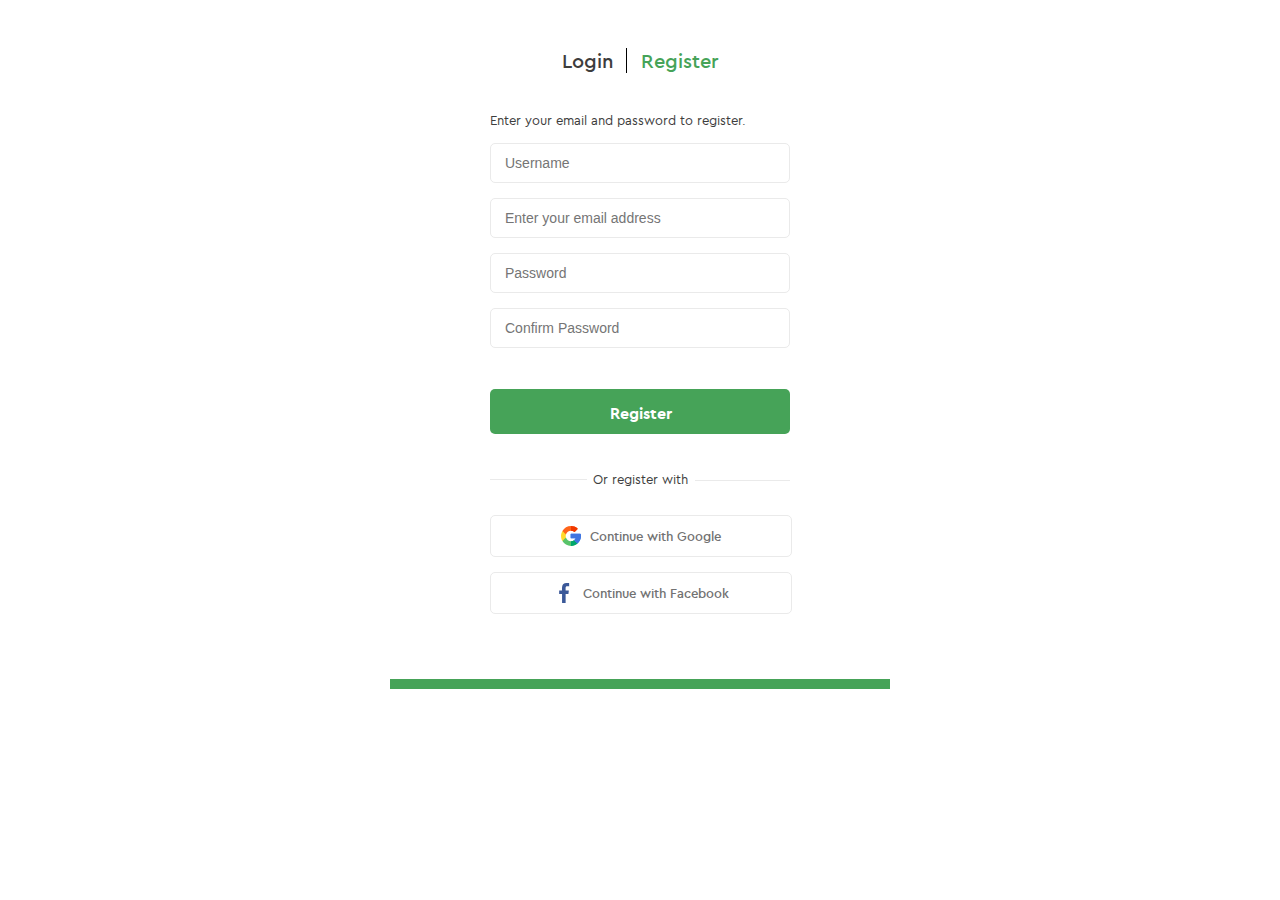
<file: Registration.html>
<!DOCTYPE html>
<html lang="en">
<head>
    <meta charset="UTF-8">
    <meta name="viewport" content="width=device-width, initial-scale=1.0">
    <title>Greenshop — Registration</title>
    <link rel="icon" href="images/icon.svg">
    <link rel="stylesheet" href="scss/preproc.css">
    <link rel="stylesheet" href="css/style.css">
</head>
<body>
    <div class="container">
        <div id="box_model">
            <span>Login</span>
            <span >Register</span>
                                                                                                                              
        </div>
        <p class="text">
            Enter your email and password to register.
        </p>
        <form action="#" method="post">
            <input type="text" name="username" placeholder="Username" autocomplete="off">
            <input type="email" name="email" placeholder="Enter your email address" autocomplete="off">
            <input type="password" name="password" placeholder="Password" autocomplete="off">
            <input type="password" name="password" placeholder="Confirm Password" autocomplete="off" id="lowest_input">
            <button type="submit">Register</button>
        </form>
        <p class="text_mb">
            Or register with
        </p>

        <a href="#">
            <img src="images/google_1.svg">        
           Continue with Google
        </a>

        <a href="#">
        <img src="images/facebook_1.svg">
            Continue with Facebook
        </a>
    </div>

</body>
</html>
</file>
<file: scss/preproc.css>
@import "registr.css";
@font-face {
  font-family: "cera_proregular";
  src: url("../fonts/CeraPro-Regular/cerapro-regular-webfont.eot");
  src: url("../fonts/CeraPro-Regular/cerapro-regular-webfont.eot?#iefix") format("embedded-opentype"), url("../fonts/CeraPro-Regular/cerapro-regular-webfont.woff2") format("woff2"), url("../fonts/CeraPro-Regular/cerapro-regular-webfont.woff") format("woff"), url("../fonts/CeraPro-Regular/cerapro-regular-webfont.ttf") format("truetype"), url("../fonts/CeraPro-Regular/cerapro-regular-webfont.svg#cera_proregular") format("svg");
  font-weight: normal;
  font-style: normal;
}
@font-face {
  font-family: "cera_promedium";
  src: url("../fonts/CeraPro-Medium/cerapro-medium-webfont.eot");
  src: url("../fonts/CeraPro-Medium/cerapro-medium-webfont.eot?#iefix") format("embedded-opentype"), url("../fonts/CeraPro-Medium/cerapro-medium-webfont.woff2") format("woff2"), url("../fonts/CeraPro-Medium/cerapro-medium-webfont.woff") format("woff"), url("../fonts/CeraPro-Medium/cerapro-medium-webfont.ttf") format("truetype"), url("../fonts/CeraPro-Medium/cerapro-medium-webfont.svg#cera_promedium") format("svg");
  font-weight: normal;
  font-style: normal;
}
@font-face {
  font-family: "cera_probold";
  src: url("../fonts/CeraPro-Bold/cerapro-bold-webfont.eot");
  src: url("../fonts/CeraPro-Bold/cerapro-bold-webfont.eot?#iefix") format("embedded-opentype"), url("../fonts/CeraPro-Bold/cerapro-bold-webfont.woff2") format("woff2"), url("../fonts/CeraPro-Bold/cerapro-bold-webfont.woff") format("woff"), url("../fonts/CeraPro-Bold/cerapro-bold-webfont.ttf") format("truetype"), url("../fonts/CeraPro-Bold/cerapro-bold-webfont.svg#cera_probold") format("svg");
  font-weight: normal;
  font-style: normal;
}
@font-face {
  font-family: "cera_problack";
  src: url("../fonts/CeraPro-Black/cerapro-black-webfont.eot");
  src: url("../fonts/CeraPro-Black/cerapro-black-webfont.eot?#iefix") format("embedded-opentype"), url("../fonts/CeraPro-Black/cerapro-black-webfont.woff2") format("woff2"), url("../fonts/CeraPro-Black/cerapro-black-webfont.woff") format("woff"), url("../fonts/CeraPro-Black/cerapro-black-webfont.ttf") format("truetype"), url("../fonts/CeraPro-Black/cerapro-black-webfont.svg#cera_problack") format("svg");
  font-weight: normal;
  font-style: normal;
}
@font-face {
  font-family: "cera_prolight";
  src: url("../fonts/CeraPro-Light/cerapro-light-webfont.eot");
  src: url("../fonts/CeraPro-Light/cerapro-light-webfont.eot?#iefix") format("embedded-opentype"), url("../fonts/CeraPro-Light/cerapro-light-webfont.woff2") format("woff2"), url("../fonts/CeraPro-Light/cerapro-light-webfont.woff") format("woff"), url("../fonts/CeraPro-Light/cerapro-light-webfont.ttf") format("truetype"), url("../fonts/CeraPro-Light/cerapro-light-webfont.svg#cera_prolight") format("svg");
  font-weight: normal;
  font-style: normal;
}
.home_container {
  margin: auto;
  padding-top: 30px;
  max-width: 1200px;
  display: flex;
  justify-content: space-between;
  align-items: center;
  box-sizing: border-box;
  border-bottom: 0.3px solid rgba(70, 163, 88, 0.5);
  margin-bottom: 15px;
}
.home_container .logo {
  position: relative;
  top: -7px;
}
.home_container .login {
  position: relative;
  top: -10px;
  border-radius: 6px;
  background: #46a358;
  display: flex;
  padding: 7px 17px 7px 17px;
  text-decoration: none;
  justify-content: center;
  align-items: center;
  font-weight: 500;
  font-size: 16px;
  color: #fff;
  font-family: "cera_promedium";
  white-space: nowrap;
}
.home_container .login:before {
  content: "";
  background-image: url(../images/Logout.svg);
  width: 20px;
  height: 20px;
  margin-right: 3px;
}
.home_container .login:hover {
  background: #3b8947;
  color: #f0f0f0;
}
.home_container .home_list {
  display: flex;
  list-style: none;
  gap: 50px;
}
.home_container .home_list li {
  min-width: 45px;
}
.home_container .home_list li a {
  text-align: center;
  text-decoration: none;
  position: relative;
  top: 5px;
  font-weight: 400;
  font-size: 16px;
  color: #3d3d3d;
  display: block;
  font-family: "cera_proregular";
}
.home_container .home_list li a:hover {
  font-weight: 700;
  font-family: "cera_probold";
  transition: 20ms;
}
.home_container .home_list li:after {
  height: 3px;
  background-color: transparent;
  content: "";
  display: block;
  margin-top: 25px;
  transition: 20ms;
}
.home_container .home_list li:hover:after {
  background-color: #46a358;
}
.home_container .home_list li:first-of-type {
  min-width: 50px;
}
.home_container .home_list .drop {
  min-width: 85px;
  position: relative;
}
.home_container .home_list .drop .drop_down {
  position: absolute;
  list-style: none;
  padding-top: 35px;
  top: 29px;
  left: -50px;
  min-width: 190px;
  opacity: 0;
  height: 0;
}
.home_container .home_list .drop .drop_down li {
  background: #edf6ee;
  padding-left: 14px;
  padding-top: 8px;
  padding-bottom: 8px;
  display: none;
}
.home_container .home_list .drop .drop_down li:after {
  display: none;
}
.home_container .home_list .drop .drop_down li:hover {
  background: #1a712a;
}
.home_container .home_list .drop .drop_down li:hover a {
  font-weight: 700;
  font-size: 16px;
  color: #fff;
  font-family: "cera_probold";
}
.home_container .home_list .drop .drop_down li a {
  text-align: start;
  top: 0px;
  font-weight: 400;
  font-size: 16px;
  color: #3d3d3d;
  font-family: "cera_proregular";
}
.home_container .home_list .drop:hover .drop_down {
  opacity: 1;
  height: auto;
  transition: 0.2s;
}
.home_container .home_list .drop:hover .drop_down li {
  display: block;
}
.home_container .home_list .drop2 {
  position: relative;
}
.home_container .home_list .drop2 svg {
  position: absolute;
  top: 15px;
  left: 170px;
  width: 7px;
  height: 10px;
  fill: none;
}
.home_container .home_list .drop2 svg path {
  fill: #3D3D3D;
  overflow: hidden;
}
.home_container .home_list .drop2:hover .drop_down2 {
  opacity: 1;
  height: auto;
  transition: 20ms;
}
.home_container .home_list .drop2:hover .drop_down2 li a {
  text-align: start;
  top: 0px;
  font-weight: 400;
  font-size: 16px;
  color: #3d3d3d;
  font-family: "cera_proregular";
}
.home_container .home_list .drop2:hover svg {
  transform: rotate(180deg);
}
.home_container .home_list .drop2:hover svg path {
  fill: white;
  overflow: hidden;
}
.home_container .home_list .drop2 .drop_down2 {
  position: absolute;
  left: 190px;
  bottom: -72px;
  list-style: none;
  min-width: 180px;
  opacity: 0;
  height: 0;
  padding-left: 2px;
}
.home_container .home_list .drop2 .drop_down2 li:hover {
  background: #1a712a;
}
.home_container .home_list .drop2 .drop_down2 li:hover a {
  font-weight: 700;
  font-size: 16px;
  color: #fff;
  font-family: "cera_probold";
}

.banner .banner_container {
  background: linear-gradient(135deg, #f5f5f5 0%, #f5f5f5 100%);
  display: flex;
  flex-wrap: wrap;
  max-width: 1200px;
  margin: auto;
  margin-bottom: 46px;
}
.banner .banner_container article {
  max-width: 560px;
  padding-left: 40px;
  padding-top: 68px;
}
.banner .banner_container article h4 {
  font-weight: 500;
  font-size: 14px;
  line-height: 114%;
  letter-spacing: 0.1em;
  text-transform: uppercase;
  color: #3d3d3d;
  margin-bottom: 7px;
  font-family: "cera_promedium";
}
.banner .banner_container article h1 {
  font-weight: 900;
  font-size: 70px;
  line-height: 100%;
  text-transform: uppercase;
  color: #3d3d3d;
  margin-bottom: 5px;
  display: block;
  height: 140px;
  font-family: "cera_problack";
}
.banner .banner_container article h1 span {
  display: inline-flex;
  position: relative;
  color: #46a358;
}
.banner .banner_container article a {
  display: inline-flex;
  text-decoration: none;
  border-radius: 6px;
  padding: 10px 26px 10px;
  background: #46a358;
  align-items: center;
  font-weight: 700;
  font-size: 16px;
  line-height: 125%;
  text-transform: uppercase;
  color: #fff;
  font-family: "cera_probold";
}
.banner .banner_container article a:hover {
  background: #3b8947;
  color: #f0f0f0;
  transform: scale(0.96);
  transition: 20ms;
}
.banner .banner_container #promotion_text {
  font-weight: 400;
  font-size: 14px;
  line-height: 171%;
  color: #727272;
  margin-bottom: 45px;
  font-family: "cera_proregular";
  padding-right: 10px;
}
.banner .banner_container img {
  margin-left: 93px;
  padding-top: 5px;
}

.categories .categories_container {
  max-width: 1200px;
  margin: auto;
  display: flex;
  justify-content: space-between;
  flex-wrap: wrap;
  margin-bottom: 90px;
}
.categories .categories_container .leftside_bar {
  max-width: 310px;
  background: #fbfbfb;
}
.categories .categories_container .leftside_bar h3 {
  font-family: "cera_probold";
  margin: 14px 0px 20px 18px;
  font-weight: 700;
  font-size: 18px;
  line-height: 89%;
  color: #3d3d3d;
}
.categories .categories_container .leftside_bar ul {
  list-style: none;
  margin-bottom: 380px;
  margin-left: 30px;
}
.categories .categories_container .leftside_bar li {
  min-height: 40px;
}
.categories .categories_container .leftside_bar li a {
  text-decoration: none;
  font-weight: 400;
  font-size: 15px;
  line-height: 107%;
  color: #3d3d3d;
  font-family: "cera_proregular";
}
.categories .categories_container .leftside_bar li a:hover {
  color: #46a358;
  font-weight: 700;
  font-family: "cera_probold";
  transition: 25ms;
}
.categories .categories_container .right_content {
  max-width: 840px;
}
.categories .categories_container .right_content .flex1 {
  display: flex;
  justify-content: space-between;
  margin-bottom: 31px;
  align-items: center;
  flex-wrap: wrap;
}
.categories .categories_container .right_content .flex1 ul {
  display: flex;
  list-style: none;
  flex-wrap: wrap;
}
.categories .categories_container .right_content .flex1 ul li {
  text-align: center;
  min-width: 110px;
}
.categories .categories_container .right_content .flex1 ul li a {
  font-family: "cera_proregular";
  text-decoration: none;
  font-weight: 400;
  font-size: 15px;
  line-height: 107%;
  color: #3d3d3d;
  display: inline-block;
}
.categories .categories_container .right_content .flex1 ul li a:hover {
  font-family: "cera_probold";
  font-weight: 700;
  font-size: 15px;
  line-height: 107%;
  color: #46a358;
  transition: 20ms;
}
.categories .categories_container .right_content .flex1 ul li a:hover:after {
  background-color: #46a358;
  transition: 20ms;
  content: "";
}
.categories .categories_container .right_content .flex1 ul li a:after {
  height: 3px;
  background-color: transparent;
  content: "";
  display: block;
  transition: 20ms;
  margin-top: 7px;
}
.categories .categories_container .right_content .flex1 p {
  font-family: "cera_proregular";
  text-decoration: none;
  font-weight: 400;
  font-size: 15px;
  line-height: 107%;
  color: #3d3d3d;
  position: relative;
  top: -5px;
  display: inline-flex;
}
.categories .categories_container .right_content .flex1 p:after {
  content: "";
  background-image: url(../images/arrow_down.svg);
  width: 16px;
  height: 16px;
  background-size: cover;
  margin-left: 5px;
  position: relative;
  bottom: -1px;
}
.categories .categories_container .right_content .flex2 {
  display: flex;
  justify-content: space-between;
  flex-wrap: wrap;
}
.categories .categories_container .right_content .flex2 article {
  max-width: 258px;
  position: relative;
  margin-bottom: 70px;
}
.categories .categories_container .right_content .flex2 article .hidden_icons {
  position: absolute;
  display: flex;
  list-style: none;
  gap: 26px;
  bottom: 65px;
  left: calc(50% - 80px);
  opacity: 0;
}
.categories .categories_container .right_content .flex2 article .hidden_icons li {
  border-radius: 4px;
  width: 20px;
  height: 20px;
  background: #fff;
  padding: 8px;
}
.categories .categories_container .right_content .flex2 article .hidden_icons li a {
  min-width: inherit;
}
.categories .categories_container .right_content .flex2 article .hidden_icons li:hover svg path {
  fill: #46a358;
  transition: 20ms;
}
.categories .categories_container .right_content .flex2 article .hidden_icons li:hover #addtofavourite_icon path {
  stroke: #46a358;
  transition: 20ms;
  fill: #46a358;
}
.categories .categories_container .right_content .flex2 article .hidden_icons svg path {
  fill: #3d3d3d;
}
.categories .categories_container .right_content .flex2 article .hidden_icons #zoomhidden_icon {
  position: relative;
  bottom: 1px;
}
.categories .categories_container .right_content .flex2 article .hidden_icons #addtofavourite_icon {
  position: relative;
  left: 1px;
  top: 1px;
}
.categories .categories_container .right_content .flex2 article .hidden_icons #addtofavourite_icon path {
  fill: #3d3d3d;
  stroke-width: 0.9;
  stroke: #3d3d3d;
  stroke-linecap: round;
}
.categories .categories_container .right_content .flex2 article:hover .hidden_icons {
  opacity: 1;
  transition: 20ms;
}
.categories .categories_container .right_content .flex2 article:hover:before {
  opacity: 1;
  transition: 20ms;
}
.categories .categories_container .right_content .flex2 article:nth-last-child(-n+3) {
  margin-bottom: 0px;
}
.categories .categories_container .right_content .flex2 article:last-of-type {
  margin-bottom: 0px;
}
.categories .categories_container .right_content .flex2 article:before {
  height: 1px;
  content: "";
  display: block;
  opacity: 0;
  background-color: #46a358;
}
.categories .categories_container .right_content .flex2 article .sale {
  position: absolute;
  left: 0;
  top: 14px;
  background-color: #46a358;
  padding: 8px 7px 8px 7px;
  font-weight: 500;
  font-size: 16px;
  line-height: 100%;
  color: #fff;
  font-family: "cera_promedium";
}
.categories .categories_container .right_content .flex2 article a {
  text-decoration: none;
  font-family: "cera_proregular";
  font-weight: 400;
  font-size: 16px;
  line-height: 100%;
  color: #3d3d3d;
}
.categories .categories_container .right_content .flex2 article a:hover {
  color: #46a358;
  transition: 20ms;
}
.categories .categories_container .right_content .flex2 article p {
  padding-top: 6px;
  display: flex;
  font-family: "cera_probold";
  font-weight: 700;
  font-size: 18px;
  line-height: 89%;
  color: #46a358;
}
.categories .categories_container .right_content .flex2 article p span {
  font-weight: 400;
  font-size: 18px;
  line-height: 89%;
  color: #a5a5a5;
  font-family: "cera_proregular";
  margin-left: 16px;
}
.categories .categories_container .right_content .flex2 article p span:after {
  height: 2px;
  width: 100%;
  display: block;
  content: "";
  background-color: #cbcbcb;
  position: relative;
  bottom: 8px;
  left: 1px;
}
.categories .categories_container .right_content .flex2 article img {
  margin-bottom: 12px;
}
.categories .categories_pagination {
  max-width: 1200px;
  margin: auto;
  display: flex;
  flex-wrap: wrap;
  justify-content: flex-end;
  box-sizing: border-box;
  margin-bottom: 94px;
}
.categories .categories_pagination ul {
  display: flex;
  list-style: none;
  gap: 10px;
  align-items: center;
}
.categories .categories_pagination ul li {
  border: 1px solid #e5e5e5;
  border-radius: 4px;
  min-width: 40px;
  overflow: hidden;
}
.categories .categories_pagination ul li a {
  font-family: "cera_prolight";
  font-weight: 300;
  font-size: 18px;
  line-height: 89%;
  color: #3d3d3d;
  display: flex;
  text-decoration: none;
  justify-content: center;
  padding: 10px 0px 10px 0px;
  stroke-width: 1.3;
  stroke: #3D3D3D;
  overflow: hidden;
}
.categories .categories_pagination ul li a svg {
  width: 8px;
  height: 14px;
  fill: none;
  position: relative;
  top: 1px;
  left: 1px;
}
.categories .categories_pagination ul li a svg path {
  stroke-linecap: round;
  stroke-linejoin: round;
}
.categories .categories_pagination ul li a:hover {
  font-family: "cera_probold";
  font-weight: 700;
  font-size: 18px;
  line-height: 89%;
  color: #fff;
  stroke: #fff;
  stroke-width: 3;
  overflow: hidden;
}
.categories .categories_pagination ul li:hover {
  background: #46a358;
  border-color: #46a358;
  overflow: hidden;
}
.categories .categories_pagination ul li:hover a {
  font-family: "cera_probold";
  font-weight: 700;
  font-size: 18px;
  line-height: 89%;
  color: #fff;
  stroke: #fff;
  stroke-width: 3;
  stroke-opacity: 1;
  overflow: hidden;
}
.categories .categories_pagination ul li:last-of-type {
  padding: 1px 0px 1px 0px;
}

.blog .blog_container {
  max-width: 1200px;
  margin: auto;
}
.blog .blog_container .top_flex {
  display: flex;
  justify-content: space-between;
}
.blog .blog_container .top_flex .top_flex_left, .blog .blog_container .top_flex .top_flex_right {
  max-width: 586px;
  display: flex;
  position: relative;
  background: #fbfbfb;
}
.blog .blog_container .top_flex .top_flex_left img, .blog .blog_container .top_flex .top_flex_right img {
  mix-blend-mode: multiply;
  position: absolute;
  top: -50px;
}
.blog .blog_container .top_flex .top_flex_left article, .blog .blog_container .top_flex .top_flex_right article {
  padding-top: 37px;
  margin-right: 30px;
  text-align: right;
  padding-left: 270px;
}
.blog .blog_container .top_flex .top_flex_left article h3, .blog .blog_container .top_flex .top_flex_right article h3 {
  font-weight: 900;
  font-size: 18px;
  line-height: 133%;
  text-transform: uppercase;
  text-align: right;
  color: #3d3d3d;
  font-family: "cera_problack";
  margin-bottom: 9px;
}
.blog .blog_container .top_flex .top_flex_left article p, .blog .blog_container .top_flex .top_flex_right article p {
  font-weight: 400;
  font-size: 14px;
  line-height: 171%;
  text-align: right;
  color: #727272;
  font-family: "cera_proregular";
  margin-bottom: 25px;
}
.blog .blog_container .top_flex .top_flex_left article a, .blog .blog_container .top_flex .top_flex_right article a {
  text-decoration: none;
  font-weight: 500;
  font-size: 14px;
  line-height: 143%;
  color: #fff;
  font-family: "cera_promedium";
  display: inline-flex;
  border-radius: 6px;
  background: #46a358;
  padding: 10px 28px 10px 28px;
  margin-bottom: 46px;
}
.blog .blog_container .top_flex .top_flex_left article a:hover, .blog .blog_container .top_flex .top_flex_right article a:hover {
  background: #3b8947;
  color: #f0f0f0;
  transform: scale(0.96);
  transition: 20ms;
}
.blog .blog_container .top_flex .top_flex_left article a:hover:after, .blog .blog_container .top_flex .top_flex_right article a:hover:after {
  transform: scale(0.96);
  transition: 20ms;
}
.blog .blog_container .top_flex .top_flex_left article a:after, .blog .blog_container .top_flex .top_flex_right article a:after {
  content: "";
  background-image: url(../images/arrow_right_2.svg);
  width: 18px;
  height: 18px;
  position: relative;
  top: 2px;
  margin-left: 6px;
}
.blog .blog_container .top_flex .top_flex_right article h3:last-of-type {
  padding-left: 114px;
}
.blog .blog_container .blog_middle_block {
  text-align: center;
  padding-top: 138px;
}
.blog .blog_container .blog_middle_block h2 {
  font-weight: 700;
  font-size: 30px;
  line-height: 53%;
  color: #3d3d3d;
  font-family: "cera_probold";
  margin-bottom: 15px;
}
.blog .blog_container .blog_middle_block p {
  font-weight: 400;
  font-size: 14px;
  line-height: 171%;
  color: #727272;
  font-family: "cera_proregular";
  margin-bottom: 35px;
}
.blog .blog_container .bottom_flex {
  display: flex;
  flex-wrap: wrap;
  margin-bottom: 140px;
}
.blog .blog_container .bottom_flex article {
  max-width: 268px;
  background: #fbfbfb;
  padding-bottom: 13px;
}
.blog .blog_container .bottom_flex article h4 {
  padding-top: 9px;
  margin-bottom: 4px;
  padding-left: 15px;
  font-weight: 500;
  font-size: 14px;
  line-height: 114%;
  color: #46a358;
  font-family: "cera_promedium";
  display: flex;
}
.blog .blog_container .bottom_flex article h4 span {
  margin-left: 10px;
  display: inline-flex;
}
.blog .blog_container .bottom_flex article h4 span:before {
  content: "";
  display: block;
  background-color: #46a358;
  height: 10px;
  width: 2px;
  margin-right: 6px;
  position: relative;
  top: 3px;
  border-radius: 2px;
}
.blog .blog_container .bottom_flex article h3 {
  font-weight: 700;
  font-size: 20px;
  line-height: 130%;
  color: #3d3d3d;
  font-family: "cera_probold";
  padding-right: 25px;
  margin-bottom: 4px;
  padding-left: 15px;
}
.blog .blog_container .bottom_flex article p {
  font-weight: 400;
  font-size: 14px;
  line-height: 157%;
  color: #727272;
  font-family: "cera_proregular";
  padding-right: 6px;
  margin-bottom: 9px;
  padding-left: 15px;
}
.blog .blog_container .bottom_flex article a {
  text-decoration: none;
  font-weight: 500;
  font-size: 14px;
  line-height: 114%;
  color: #3d3d3d;
  font-family: "cera_promedium";
  padding-left: 15px;
}
.blog .blog_container .bottom_flex article a svg {
  width: 16px;
  height: 16px;
  fill: none;
  position: relative;
  top: 4px;
  margin-left: 3px;
}
.blog .blog_container .bottom_flex article a svg path:first-of-type, .blog .blog_container .bottom_flex article a svg path:last-of-type {
  fill: #3D3D3D;
}
.blog .blog_container .bottom_flex article a:hover {
  color: #46a358;
}
.blog .blog_container .bottom_flex article a:hover svg path {
  fill: #46a358;
}
.blog .blog_container .bottom_flex.owl-carousel.owl-drag .owl-stage .owl-item {
  display: flex;
  justify-content: center;
}
.blog .blog_container .bottom_flex.owl-carousel.owl-drag .owl-dots {
  text-align: center;
  position: relative;
  left: 50%;
  gap: 20px;
  display: flex;
  top: 45px;
}
.blog .blog_container .bottom_flex.owl-carousel.owl-drag .owl-dots .owl-dot span {
  width: 10px;
  height: 10px;
  border-radius: 50%;
  background-color: black;
  display: block;
}
.blog .blog_container .bottom_flex.owl-carousel.owl-drag .owl-dots .owl-dot.active span {
  background-color: #46A358;
}
.blog .blog_container .bottom_flex.owl-carousel.owl-drag .owl-nav button {
  scale: 2.5;
}
.blog .blog_container .bottom_flex.owl-carousel.owl-drag .owl-nav button span {
  text-shadow: none;
}
.blog .blog_container .bottom_flex.owl-carousel.owl-drag .owl-nav button:hover span {
  color: #46a358;
}
.blog .blog_container .bottom_flex.owl-carousel.owl-drag .owl-nav button.owl-prev {
  position: absolute;
  top: 180px;
  left: -50px;
}
.blog .blog_container .bottom_flex.owl-carousel.owl-drag .owl-nav button.owl-next {
  position: absolute;
  right: -50px;
  top: 180px;
}

.faq .faq_container {
  max-width: 1200px;
  margin: auto;
}
.faq .faq_container h2 {
  text-align: center;
  font-weight: 900;
  font-size: 36px;
  line-height: 133%;
  text-transform: uppercase;
  color: #3d3d3d;
  font-family: "cera_problack";
  margin-bottom: 36px;
}
.faq .faq_container #accordion {
  margin-bottom: 100px;
}
.faq .faq_container #accordion .ui-accordion-header {
  border-radius: 15px;
  padding: 20px;
  background-color: transparent;
  border: solid 2px #46A358;
}
.faq .faq_container #accordion .ui-accordion-header.ui-state-active {
  border: solid 2px #46A358;
  color: black;
  border-bottom: none;
  border-bottom-left-radius: 0px;
  border-bottom-right-radius: 0px;
  background-color: #fbfbfb;
}
.faq .faq_container #accordion .ui-accordion-header.ui-state-active .ui-icon:after {
  transform: rotateZ(0deg);
  transition: 200ms;
}
.faq .faq_container #accordion .ui-accordion-header .ui-icon {
  position: absolute;
  right: 50px;
  top: 20px;
  text-indent: 0;
  background-position: 0;
  background-image: none;
  width: 30px;
  height: 30px;
}
.faq .faq_container #accordion .ui-accordion-header .ui-icon:after {
  content: "";
  background-image: url(../images/chevron_down.svg);
  width: 30px;
  height: 30px;
  display: block;
  transform: rotateZ(-90deg);
}
.faq .faq_container #accordion .ui-accordion-content {
  border: solid 2px #46A358;
  border-radius: 15px;
  background-color: #fbfbfb;
  border-top-left-radius: 0px;
  border-top-right-radius: 0px;
  border-top: none;
}
.faq .faq_container #accordion .ui-accordion-content.ui-accordion-content-active + .ui-accordion-header:not(.ui-accordion-header-collapsed), .faq .faq_container #accordion .ui-accordion-header:not(.ui-state-active):not(.ui-accordion-header-collapsed) + .ui-accordion-content.ui-accordion-content-active + .ui-accordion-header.ui-state-active {
  border-bottom: none;
  border-bottom-left-radius: 0px;
  border-bottom-right-radius: 0px;
  background-color: #fbfbfb;
}
.faq .faq_container #accordion .ui-accordion-content.ui-accordion-content-active + .ui-accordion-header:not(.ui-accordion-header-collapsed) .ui-icon:after, .faq .faq_container #accordion .ui-accordion-header:not(.ui-state-active):not(.ui-accordion-header-collapsed) + .ui-accordion-content.ui-accordion-content-active + .ui-accordion-header.ui-state-active .ui-icon:after {
  transform: rotateZ(-90deg);
  transition: 200ms;
}

.faq_ship .faq_ship_container {
  max-width: 1200px;
  margin: auto;
}
.faq_ship .faq_ship_container h2 {
  text-align: center;
  font-weight: 900;
  font-size: 36px;
  line-height: 133%;
  text-transform: uppercase;
  color: #3d3d3d;
  font-family: "cera_problack";
  margin-bottom: 36px;
}
.faq_ship .faq_ship_container #accordion2 {
  margin-bottom: 100px;
}
.faq_ship .faq_ship_container #accordion2 .ui-accordion-header {
  border-radius: 15px;
  padding: 20px;
  background-color: transparent;
  border: solid 2px #46A358;
}
.faq_ship .faq_ship_container #accordion2 .ui-accordion-header.ui-state-active {
  border: solid 2px #46A358;
  color: black;
  border-bottom: none;
  border-bottom-left-radius: 0px;
  border-bottom-right-radius: 0px;
  background-color: #fbfbfb;
}
.faq_ship .faq_ship_container #accordion2 .ui-accordion-header.ui-state-active .ui-icon:after {
  transform: rotateZ(0deg);
  transition: 200ms;
}
.faq_ship .faq_ship_container #accordion2 .ui-accordion-header .ui-icon {
  position: absolute;
  right: 50px;
  top: 20px;
  text-indent: 0;
  background-position: 0;
  background-image: none;
  width: 30px;
  height: 30px;
}
.faq_ship .faq_ship_container #accordion2 .ui-accordion-header .ui-icon:after {
  content: "";
  background-image: url(../images/chevron_down.svg);
  width: 30px;
  height: 30px;
  display: block;
  transform: rotateZ(-90deg);
}
.faq_ship .faq_ship_container #accordion2 .ui-accordion-content {
  border: solid 2px #46A358;
  border-radius: 15px;
  background-color: #fbfbfb;
  border-top-left-radius: 0px;
  border-top-right-radius: 0px;
  border-top: none;
}
.faq_ship .faq_ship_container #accordion2 .ui-accordion-content.ui-accordion-content-active + .ui-accordion-header:not(.ui-accordion-header-collapsed), .faq_ship .faq_ship_container #accordion2 .ui-accordion-header:not(.ui-state-active):not(.ui-accordion-header-collapsed) + .ui-accordion-content.ui-accordion-content-active + .ui-accordion-header.ui-state-active {
  border-bottom: none;
  border-bottom-left-radius: 0px;
  border-bottom-right-radius: 0px;
  background-color: #fbfbfb;
}
.faq_ship .faq_ship_container #accordion2 .ui-accordion-content.ui-accordion-content-active + .ui-accordion-header:not(.ui-accordion-header-collapsed) .ui-icon:after, .faq_ship .faq_ship_container #accordion2 .ui-accordion-header:not(.ui-state-active):not(.ui-accordion-header-collapsed) + .ui-accordion-content.ui-accordion-content-active + .ui-accordion-header.ui-state-active .ui-icon:after {
  transform: rotateZ(-90deg);
  transition: 200ms;
}

.footer_container {
  max-width: 1200px;
  margin: auto;
}
.footer_container .footer_topflex {
  background: #fbfbfb;
  display: flex;
  padding: 25px;
  justify-content: space-between;
}
.footer_container .footer_topflex article {
  max-width: 238px;
}
.footer_container .footer_topflex article img {
  margin-bottom: 15px;
}
.footer_container .footer_topflex article h4 {
  font-weight: 700;
  font-size: 17px;
  line-height: 94%;
  color: #3d3d3d;
  font-family: "cera_probold";
  margin-bottom: 9px;
}
.footer_container .footer_topflex article p {
  font-weight: 400;
  font-size: 14px;
  line-height: 157%;
  color: #727272;
  font-family: "cera_proregular";
  padding-right: 40px;
}
.footer_container .footer_topflex article h3 {
  font-weight: 700;
  font-size: 18px;
  line-height: 89%;
  color: #3d3d3d;
  font-family: "cera_probold";
  margin-bottom: 25px;
}
.footer_container .footer_topflex article:after {
  content: "";
  display: block;
  width: 187px;
  height: 1px;
  background: rgba(70, 163, 88, 0.1);
  background-image: url(../images/big_split.svg);
  position: relative;
  bottom: 45%;
  left: 60%;
  transform: rotate(90deg);
}
.footer_container .footer_topflex article:last-of-type {
  max-width: 354px;
}
.footer_container .footer_topflex article:last-of-type:after {
  display: none;
}
.footer_container .footer_topflex article:last-of-type p {
  font-weight: 400;
  font-size: 13px;
  line-height: 169%;
  color: #727272;
  font-family: "cera_proregular";
  padding-right: 0;
}
.footer_container .footer_topflex article:nth-of-type(3):after {
  display: none;
}
.footer_container .footer_topflex article #footer_input {
  display: flex;
  justify-content: flex-end;
  margin-bottom: 18px;
  max-width: 354px;
}
.footer_container .footer_topflex article #footer_input input {
  padding: 12px 12px 11px 12px;
  border-radius: 6px 0px 0px 6px;
  font-weight: 400;
  font-size: 14px;
  line-height: 114%;
  color: #a5a5a5;
  margin-bottom: 18px;
  border: none;
  box-shadow: 0 0 20px 0 rgba(0, 0, 0, 0.06);
  background: #fff;
  width: 100%;
}
.footer_container .footer_topflex article #footer_input input:focus {
  outline: none;
}
.footer_container .footer_topflex article #footer_input button {
  padding: 12px 26px 12px 26px;
  margin-bottom: 0;
  width: inherit;
  border-radius: 0 6px 6px 0;
  height: 40px;
  white-space: nowrap;
  background: #46a358;
  font-weight: 700;
  font-size: 18px;
  line-height: 89%;
  color: #fff;
  font-family: "cera_probold";
  border: none;
  cursor: pointer;
}
.footer_container .footer_topflex article #footer_input button:hover {
  background: #3b8947;
  color: #f0f0f0;
}
.footer_container .footer_midflex {
  display: flex;
  justify-content: space-between;
  align-items: center;
  padding: 25px 22px 19px 22px;
  background: linear-gradient(90deg, #edf6ef 0%, #52c368 100%);
}
.footer_container .footer_midflex p {
  font-weight: 400;
  font-size: 14px;
  line-height: 157%;
  color: #3d3d3d;
  font-family: "cera_proregular";
  position: relative;
}
.footer_container .footer_midflex p:before {
  content: "";
  background-image: url(../images/contact_icon.svg);
  background-size: contain;
  width: 20px;
  height: 20px;
  display: block;
  position: absolute;
  left: -28px;
  top: 2px;
}
.footer_container .footer_midflex p:first-of-type {
  max-width: 205px;
}
.footer_container .footer_midflex p:first-of-type:before {
  content: "";
  background-image: url(../images/address_icon.svg);
  background-size: contain;
  width: 20px;
  height: 20px;
  display: block;
  position: absolute;
  top: 12px;
  left: -28px;
}
.footer_container .footer_midflex p:last-of-type:before {
  content: "";
  background-image: url(../images/phone_icon.svg);
  background-size: contain;
  width: 20px;
  height: 20px;
  display: block;
  position: absolute;
  left: -28px;
  top: 2px;
}
.footer_container .footer_bottomflex {
  background: #fbfbfb;
  padding-top: 33px;
  padding-left: 25px;
  padding-bottom: 27px;
  display: flex;
  justify-content: space-between;
  border-bottom: 1px solid rgba(70, 163, 88, 0.2);
  margin-bottom: 6px;
}
.footer_container .footer_bottomflex article h2 {
  font-weight: 700;
  font-size: 18px;
  line-height: 89%;
  color: #3d3d3d;
  font-family: "cera_probold";
  margin-bottom: 8px;
}
.footer_container .footer_bottomflex article ul {
  list-style: none;
}
.footer_container .footer_bottomflex article ul li a {
  text-decoration: none;
  font-weight: 400;
  font-size: 14px;
  line-height: 214%;
  color: #3d3d3d;
  font-family: "cera_proregular";
}
.footer_container .footer_bottomflex article ul li:hover a {
  color: #46a358;
}
.footer_container .footer_bottomflex article:last-of-type {
  margin-right: 155px;
}
.footer_container .footer_bottomflex article:last-of-type h2 {
  margin-bottom: 20px;
}
.footer_container .footer_bottomflex article:last-of-type h2:last-of-type {
  margin-bottom: 13px;
}
.footer_container .footer_bottomflex article:last-of-type svg {
  margin-bottom: 33px;
  margin-right: 5px;
}
.footer_container .footer_bottomflex article:last-of-type svg:hover rect {
  stroke: #3D3D3D;
  transition: 20ms;
}
.footer_container .footer_bottomflex article:last-of-type svg:hover path {
  fill: #3b8947;
  transition: 20ms;
}
.footer_container .footer_bottomflex article a svg {
  width: 30px;
  height: 30px;
  fill: none;
}
.footer_container .footer_bottomflex article a svg rect {
  width: 31px;
  height: 31px;
  stroke: #46A358;
  stroke-opacity: 0.2;
}
.footer_container .footer_bottomflex article a svg path {
  fill: #46A358;
  fill-opacity: 0.6;
}
.footer_container .footer_bottomflex article a svg:last-of-type path {
  fill-rule: evenodd;
  clip-rule: evenodd;
}
.footer_container h5 {
  text-align: center;
  font-weight: 400;
  font-size: 14px;
  line-height: 214%;
  color: #3d3d3d;
  font-family: "cera_proregular";
}

.spinner_container {
  width: 100%;
  height: 100%;
  animation: preloader_fadeaway 2.5s forwards;
  background-color: #46A358;
  position: fixed;
  left: 0px;
  display: flex;
  align-items: center;
  justify-content: center;
  z-index: 9999 !important;
  animation-iteration-count: 1;
}
.spinner_container .spinner {
  margin: 100px auto;
  width: 50px;
  height: 40px;
  text-align: center;
  font-size: 10px;
}
.spinner_container .spinner > div {
  background-color: #333;
  height: 100%;
  width: 6px;
  display: inline-block;
  animation: sk-stretchdelay 1.2s infinite ease-in-out;
}
.spinner_container .spinner .rect2 {
  animation-delay: -1.1s;
}
.spinner_container .spinner .rect3 {
  animation-delay: -1s;
}
.spinner_container .spinner .rect4 {
  animation-delay: -0.9s;
}
.spinner_container .spinner .rect5 {
  animation-delay: -0.8s;
}
@keyframes sk-stretchdelay {
  0%, 40%, 100% {
    transform: scaleY(0.4);
    -webkit-transform: scaleY(0.4);
  }
  20% {
    transform: scaleY(1);
    -webkit-transform: scaleY(1);
  }
}
@keyframes preloader_fadeaway {
  0%, 70% {
    opacity: 1;
  }
  99% {
    width: 100%;
    height: 100%;
  }
  100% {
    opacity: 0;
    width: 0;
    height: 0;
  }
}
@keyframes overflow_hidder {
  0%, 80% {
    overflow-y: hidden;
    position: relative;
    right: 9.5px;
  }
  100% {
    overflow-y: visible;
    position: inherit;
    right: inherit;
  }
}
#main_body {
  animation: overflow_hidder 2.8s forwards;
}/*# sourceMappingURL=preproc.css.map */
</file>
<file: css/style.css>
*{
    padding: 0; 
    margin: 0;
}
</file>
